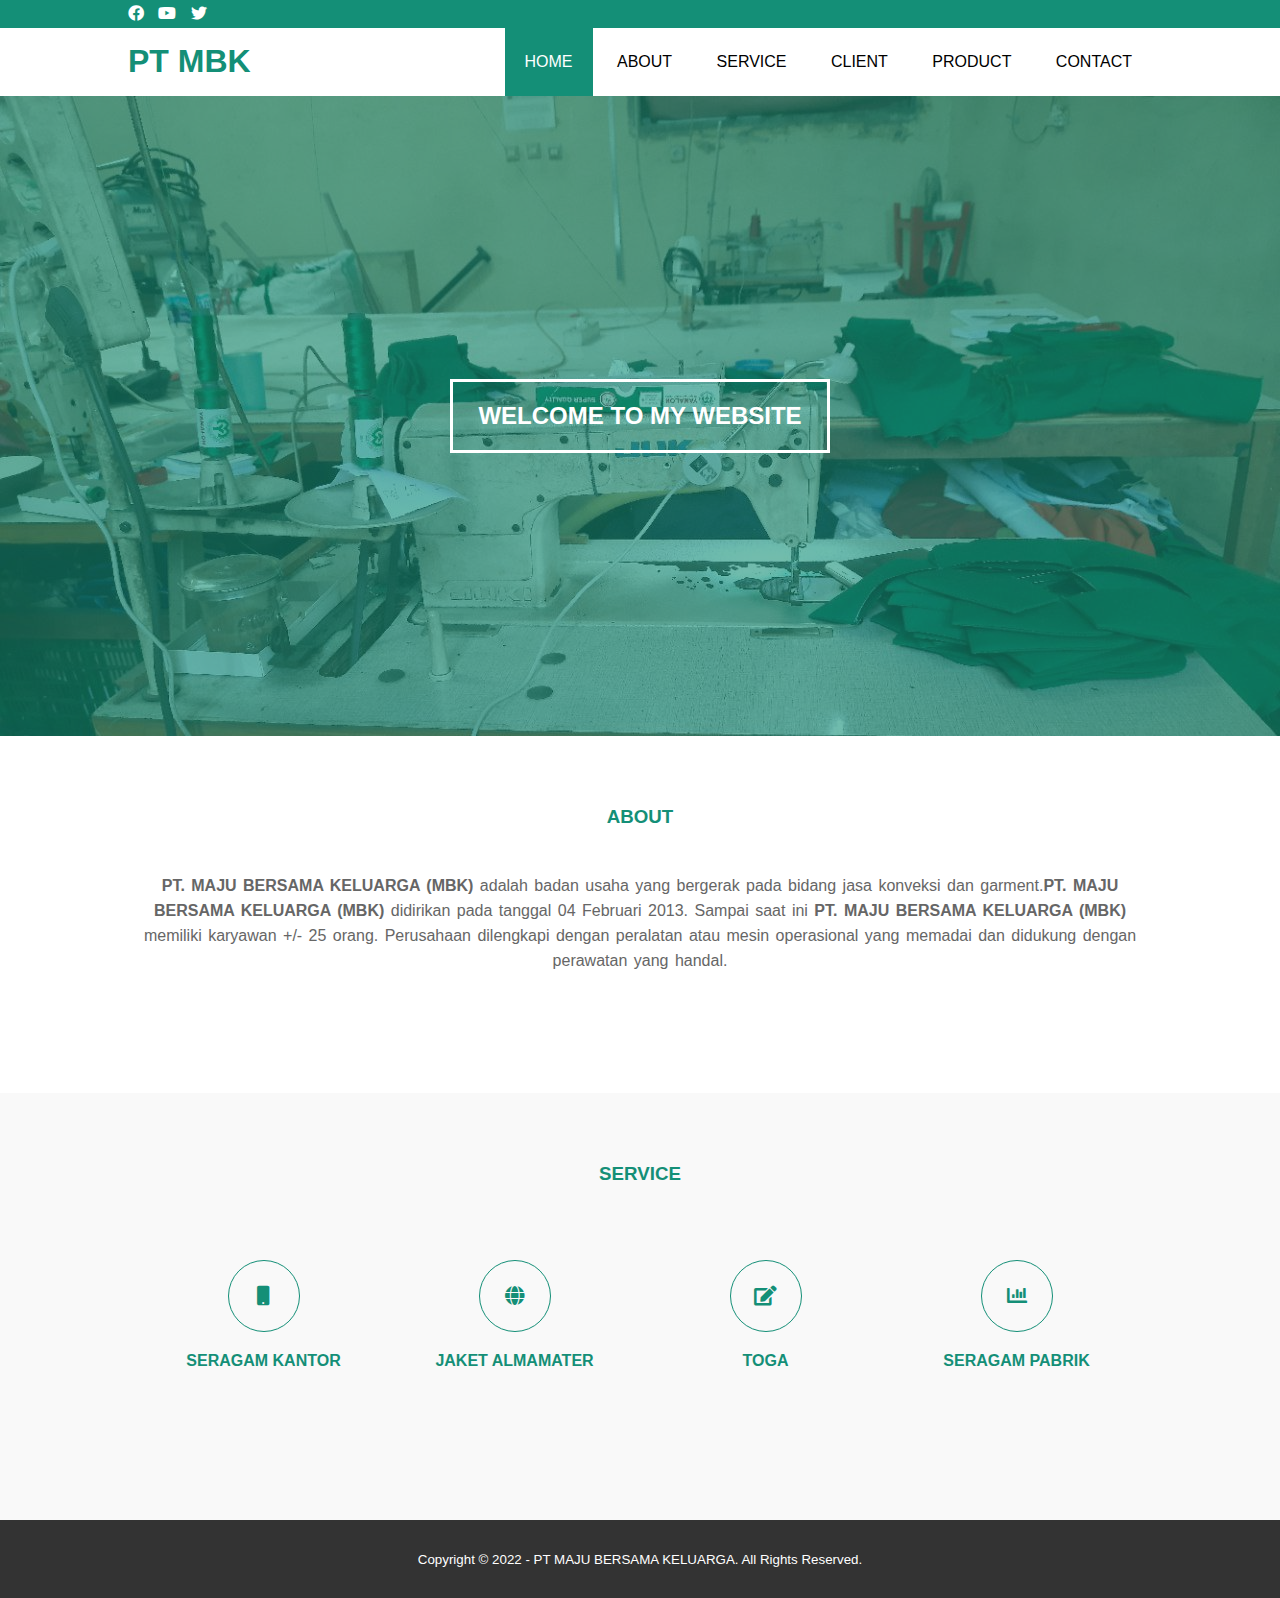
<file: index.html>
<!DOCTYPE html>
<html>
<head>
	<meta charset="utf-8">
	<meta name="viewport" content="width=device-width, initial-scale=1">
	<title>PT Maju Bersama Keluarga</title>
	<link rel="stylesheet" type="text/css" href="css/style.css">
	<link rel="stylesheet" type="text/css" href="https://cdnjs.cloudflare.com/ajax/libs/font-awesome/5.13.0/css/all.min.css">
	<script src="https://code.jquery.com/jquery-3.5.1.min.js" integrity="sha256-9/aliU8dGd2tb6OSsuzixeV4y/faTqgFtohetphbbj0=" crossorigin="anonymous"></script>
</head>
<body>
	<!-- loader -->
	<div class="bg-loader">
		<div class="loader"></div>
	</div>

	<!-- header -->
	<div class="medsos">
		<div class="container">
			<ul>
				<li><a href="#"><i class="fab fa-facebook"></i></a></li>
				<li><a href="#"><i class="fab fa-youtube"></i></a></li>
				<li><a href="#"><i class="fab fa-twitter"></i></a></li>
			</ul>
		</div>
	</div>
	<header>
		<div class="container">
			<h1><a href="index.html">PT MBK</a></h1>
			<ul>
				<li class="active"><a href="index.html">HOME</a></li>
				<li><a href="about.html">ABOUT</a></li>
				<li><a href="service.html">SERVICE</a></li>
				<li><a href="client.html">CLIENT</a></li>
				<li><a href="product.html">PRODUCT</a></li>
				<li><a href="contact.html">CONTACT</a></li>
			</ul>
		</div>
	</header>

	<!-- banner -->
	<section class="banner">
		<h2>WELCOME TO MY WEBSITE</h2>
	</section>

	<!-- about -->
	<section class="about">
		<div class="container">
			<h3>ABOUT</h3>
			<p><strong>PT. MAJU BERSAMA KELUARGA (MBK)</strong> adalah badan usaha yang bergerak pada bidang jasa konveksi dan garment.<strong>PT. MAJU BERSAMA KELUARGA (MBK)</strong> didirikan pada tanggal 04 Februari 2013. Sampai saat ini <strong>PT. MAJU BERSAMA KELUARGA (MBK)</strong> memiliki karyawan +/- 25 orang. 
            Perusahaan dilengkapi dengan peralatan atau mesin operasional yang memadai dan didukung dengan perawatan yang handal.</p>
		</div>
	</section>

	<!-- service -->
	<section class="service">
		<div class="container">
			<h3>SERVICE</h3>
			<div class="box">
				<div class="col-4">
					<div class="icon"><i class="fas fa-mobile"></i></div>
					<h4>SERAGAM KANTOR</h4>
				</div>
				<div class="col-4">
					<div class="icon"><i class="fas fa-globe"></i></div>
					<h4>JAKET ALMAMATER</h4>
				</div>
				<div class="col-4">
					<div class="icon"><i class="fas fa-edit"></i></div>
					<h4>TOGA</h4>
				</div>
				<div class="col-4">
					<div class="icon"><i class="fas fa-chart-bar"></i></div>
					<h4>SERAGAM PABRIK</h4>
				</div>
			</div>
		</div>
	</section>

	<!-- footer -->
	<footer>
		<div class="container">
			<small>Copyright &copy; 2022 - PT MAJU BERSAMA KELUARGA. All Rights Reserved.</small>
		</div>
	</footer>

	<!--JavaScript at end of body for optimized loading-->
      <script type="text/javascript" src="js/materialize.min.js"></script>
     


	<script type="text/javascript">
		$(document).ready(function(){
			$(".bg-loader").hide();
		})

		const materialbox = document.querySelectorAll('.materialboxed');
        M.Materialbox.init(materialbox);

        
	</script>
</body>
</html>
</file>
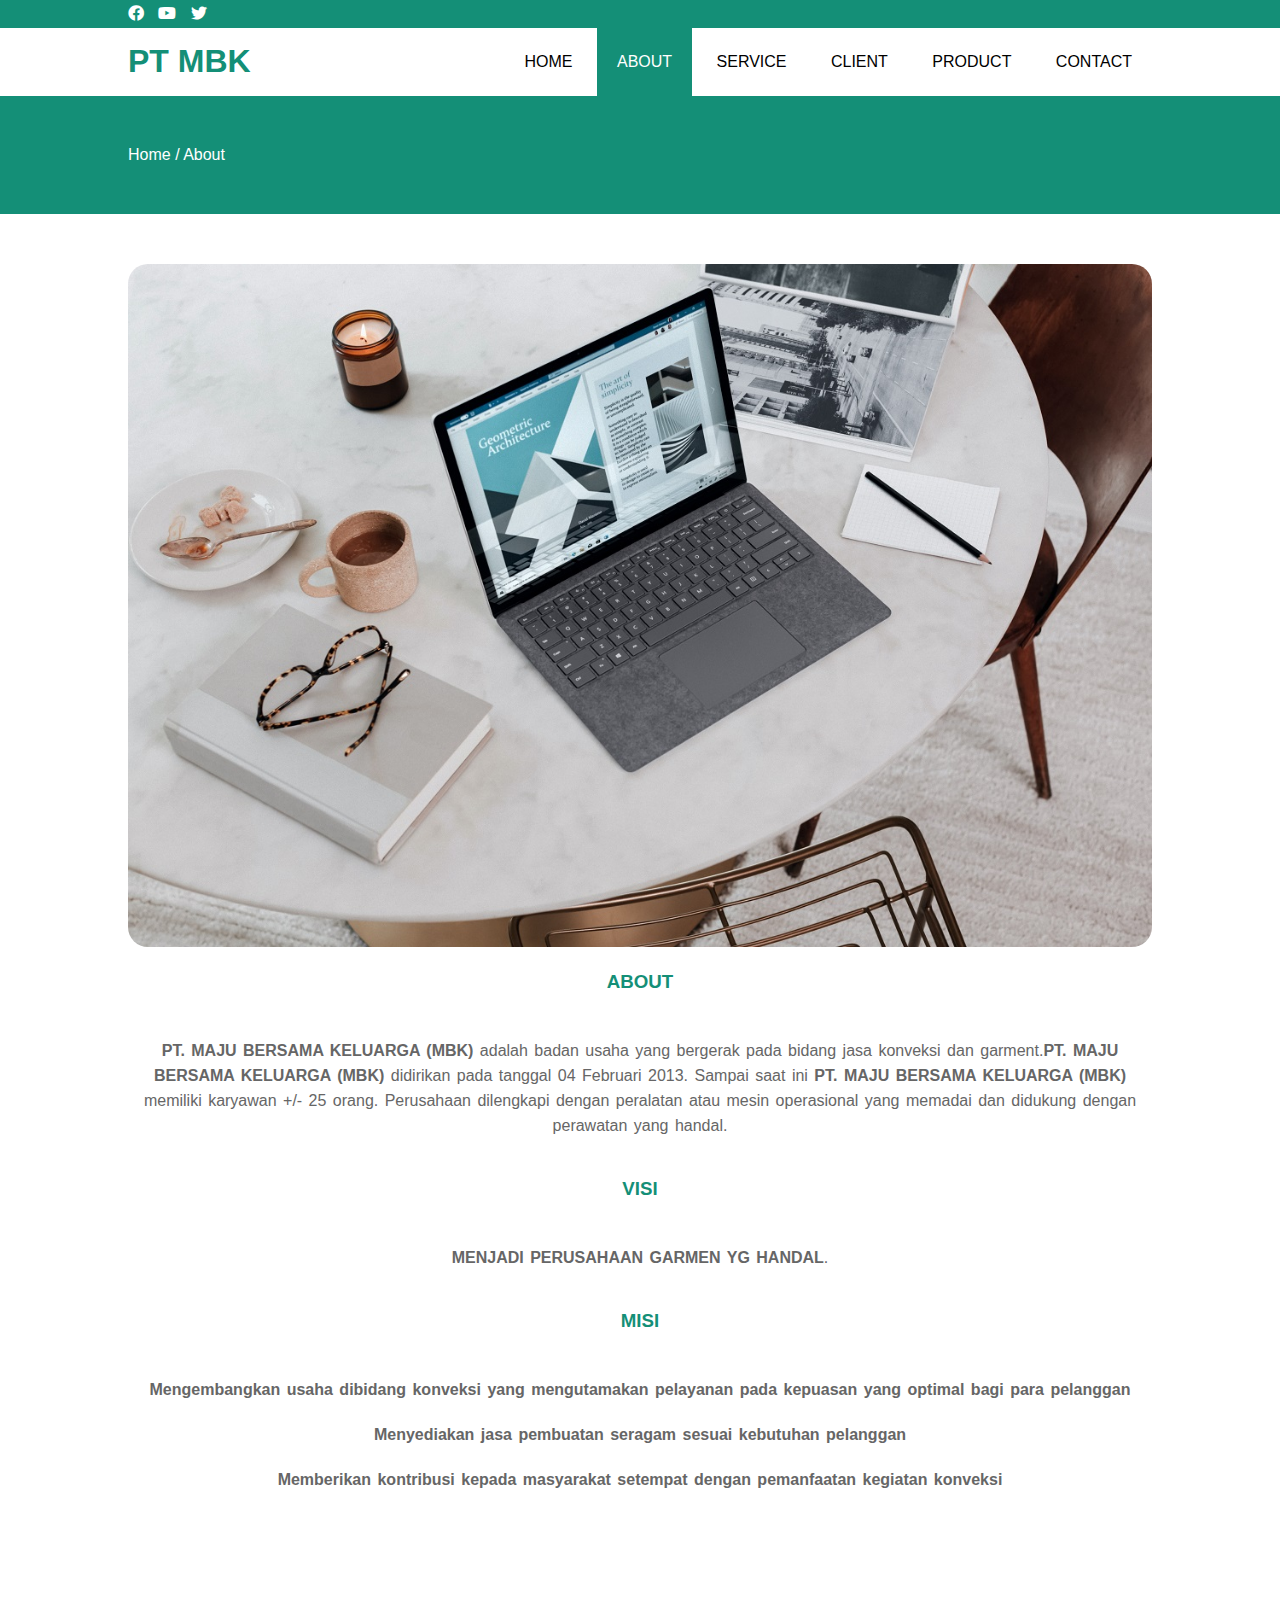
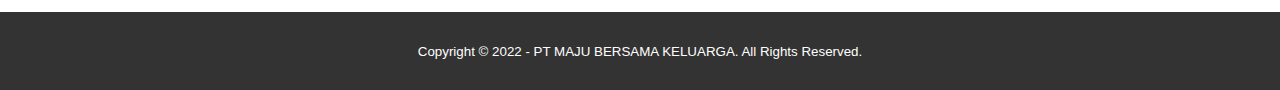
<file: about.html>
<!DOCTYPE html>
<html>
<head>
	<meta charset="utf-8">
	<meta name="viewport" content="width=device-width, initial-scale=1">
	<title>PT Maju Bersama Keluarga</title>
	<link rel="stylesheet" type="text/css" href="css/style.css">
	<link rel="stylesheet" type="text/css" href="https://cdnjs.cloudflare.com/ajax/libs/font-awesome/5.13.0/css/all.min.css">
	<script src="https://code.jquery.com/jquery-3.5.1.min.js" integrity="sha256-9/aliU8dGd2tb6OSsuzixeV4y/faTqgFtohetphbbj0=" crossorigin="anonymous"></script>
</head>
<body>
	<!-- loader -->
	<div class="bg-loader">
		<div class="loader"></div>
	</div>

	<!-- header -->
	<div class="medsos">
		<div class="container">
			<ul>
				<li><a href="#"><i class="fab fa-facebook"></i></a></li>
				<li><a href="#"><i class="fab fa-youtube"></i></a></li>
				<li><a href="#"><i class="fab fa-twitter"></i></a></li>
			</ul>
		</div>
	</div>
	<header>
		<div class="container">
			<h1><a href="index.html">PT MBK</a></h1>
			<ul>
				<li><a href="index.html">HOME</a></li>
				<li class="active"><a href="about.html">ABOUT</a></li>
				<li><a href="service.html">SERVICE</a></li>
				<li><a href="client.html">CLIENT</a></li>
				<li><a href="product.html">PRODUCT</a></li>
				<li><a href="contact.html">CONTACT</a></li>
			</ul>
		</div>
	</header>

	<!-- label -->
	<section class="label">
		<div class="container">
			<p>Home / About</p>
		</div>
	</section>

	<!-- about -->
	<section class="about">
		<div class="container">
			<img src="img/banner2.jpg" width="100%">
			<h3>ABOUT</h3>
			<p><strong>PT. MAJU BERSAMA KELUARGA (MBK)</strong> adalah badan usaha yang bergerak pada bidang jasa konveksi dan garment.<strong>PT. MAJU BERSAMA KELUARGA (MBK)</strong> didirikan pada tanggal 04 Februari 2013. Sampai saat ini <strong>PT. MAJU BERSAMA KELUARGA (MBK)</strong> memiliki karyawan +/- 25 orang. 
            Perusahaan dilengkapi dengan peralatan atau mesin operasional yang memadai dan didukung dengan perawatan yang handal.</p>
			<h3>VISI</h3>
			<p><strong>MENJADI PERUSAHAAN GARMEN YG HANDAL</strong>.</p>
			<h3>MISI</h3>
			<p><strong>Mengembangkan usaha dibidang konveksi yang mengutamakan pelayanan pada kepuasan yang optimal bagi para pelanggan</strong></p>
			<p><strong>Menyediakan jasa pembuatan seragam sesuai kebutuhan pelanggan</strong></p>
			<p><strong>Memberikan kontribusi kepada masyarakat setempat dengan pemanfaatan kegiatan konveksi</strong></p>
		</div>	
		
	</section>

	<!-- footer -->
	<footer>
		<div class="container">
			<small>Copyright &copy; 2022 - PT MAJU BERSAMA KELUARGA. All Rights Reserved.</small>
		</div>
	</footer>

	<!--JavaScript at end of body for optimized loading-->
      <script type="text/javascript" src="js/materialize.min.js"></script>
     


	<script type="text/javascript">
		$(document).ready(function(){
			$(".bg-loader").hide();
		})

		const materialbox = document.querySelectorAll('.materialboxed');
        M.Materialbox.init(materialbox);


	</script>
</body>
</html>
</file>
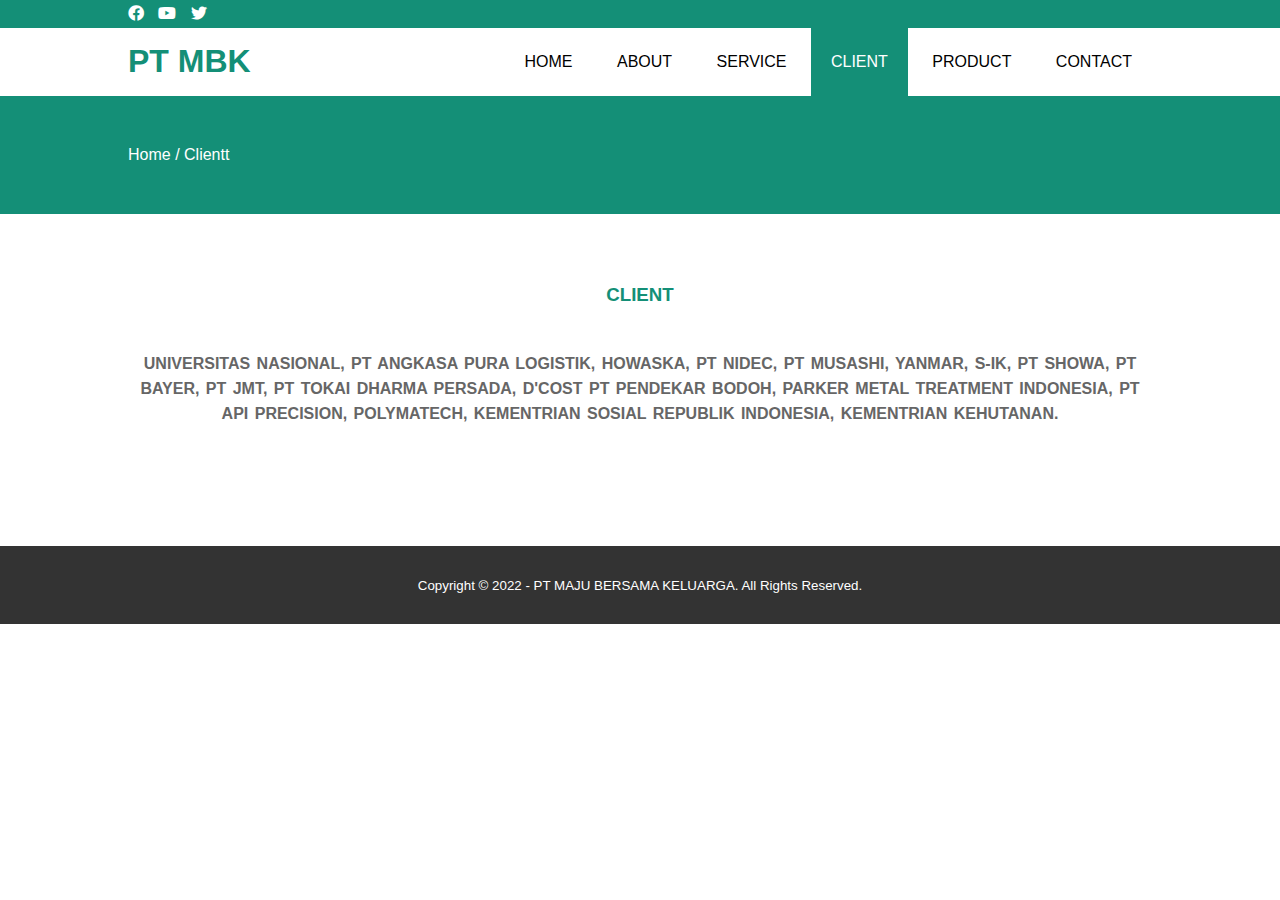
<file: client.html>
<!DOCTYPE html>
<html>
<head>
	<meta charset="utf-8">
	<meta name="viewport" content="width=device-width, initial-scale=1">
	<title>PT Maju Bersama Keluarga</title>
	<link rel="stylesheet" type="text/css" href="css/style.css">
	<link rel="stylesheet" type="text/css" href="https://cdnjs.cloudflare.com/ajax/libs/font-awesome/5.13.0/css/all.min.css">
	<script src="https://code.jquery.com/jquery-3.5.1.min.js" integrity="sha256-9/aliU8dGd2tb6OSsuzixeV4y/faTqgFtohetphbbj0=" crossorigin="anonymous"></script>
</head>
<body>
	<!-- loader -->
	<div class="bg-loader">
		<div class="loader"></div>
	</div>

	<!-- header -->
	<div class="medsos">
		<div class="container">
			<ul>
				<li><a href="#"><i class="fab fa-facebook"></i></a></li>
				<li><a href="#"><i class="fab fa-youtube"></i></a></li>
				<li><a href="#"><i class="fab fa-twitter"></i></a></li>
			</ul>
		</div>
	</div>
	<header>
		<div class="container">
			<h1><a href="index.html">PT MBK</a></h1>
			<ul>
				<li><a href="index.html">HOME</a></li>
				<li><a href="about.html">ABOUT</a></li>
				<li><a href="service.html">SERVICE</a></li>
				<li class="active"><a href="client.html">CLIENT</a></li>
				<li><a href="product.html">PRODUCT</a></li>
				<li><a href="contact.html">CONTACT</a></li>
			</ul>
		</div>
	</header>

	<!-- label -->
	<section class="label">
		<div class="container">
			<p>Home / Clientt</p>
		</div>
	</section>

	<!-- Client -->
	<section class="about">
		<div class="container">
		  <h3>CLIENT</h3>
			<p><strong>UNIVERSITAS NASIONAL, PT ANGKASA PURA LOGISTIK, HOWASKA, PT NIDEC, PT MUSASHI, YANMAR, S-IK, PT SHOWA, PT BAYER, PT JMT, PT TOKAI DHARMA PERSADA, D'COST PT PENDEKAR BODOH, PARKER METAL TREATMENT INDONESIA, PT API PRECISION, POLYMATECH, KEMENTRIAN SOSIAL REPUBLIK INDONESIA, KEMENTRIAN KEHUTANAN.</strong></p>
		</div>
	</section>	
			


	<!-- footer -->
	<footer>
		<div class="container">
			<small>Copyright &copy; 2022 - PT MAJU BERSAMA KELUARGA. All Rights Reserved.</small>
		</div>
	</footer>

	<!--JavaScript at end of body for optimized loading-->
      <script type="text/javascript" src="js/materialize.min.js"></script>
     


	<script type="text/javascript">
		$(document).ready(function(){
			$(".bg-loader").hide();
		})

		const materialbox = document.querySelectorAll('.materialboxed');
        M.Materialbox.init(materialbox);

        
	</script>
</body>
</html>
</file>
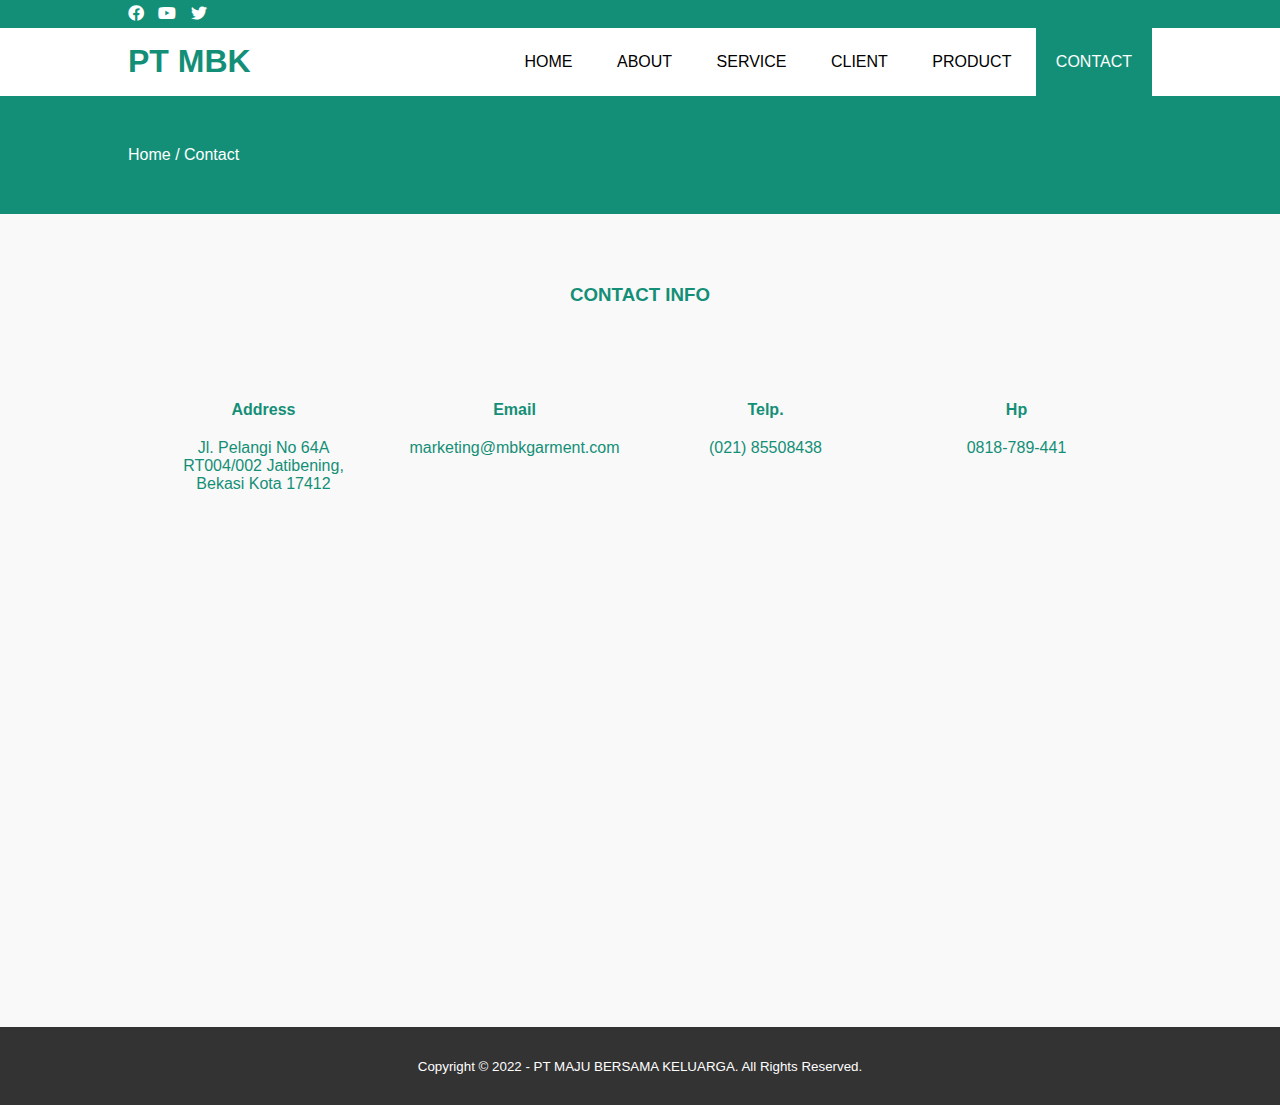
<file: contact.html>
<!DOCTYPE html>
<html>
<head>
	<meta charset="utf-8">
	<meta name="viewport" content="width=device-width, initial-scale=1">
	<title>PT Maju Bersama Keluarga</title>
	<link rel="stylesheet" type="text/css" href="css/style.css">
	<link rel="stylesheet" type="text/css" href="https://cdnjs.cloudflare.com/ajax/libs/font-awesome/5.13.0/css/all.min.css">
	<script src="https://code.jquery.com/jquery-3.5.1.min.js" integrity="sha256-9/aliU8dGd2tb6OSsuzixeV4y/faTqgFtohetphbbj0=" crossorigin="anonymous"></script>
</head>
<body>
	<!-- loader -->
	<div class="bg-loader">
		<div class="loader"></div>
	</div>

	<!-- header -->
	<div class="medsos">
		<div class="container">
			<ul>
				<li><a href="#"><i class="fab fa-facebook"></i></a></li>
				<li><a href="#"><i class="fab fa-youtube"></i></a></li>
				<li><a href="#"><i class="fab fa-twitter"></i></a></li>
			</ul>
		</div>
	</div>
	<header>
		<div class="container">
			<h1><a href="index.html">PT MBK</a></h1>
			<ul>
				<li><a href="index.html">HOME</a></li>
				<li><a href="about.html">ABOUT</a></li>
				<li><a href="service.html">SERVICE</a></li>
				<li><a href="client.html">CLIENT</a></li>
				<li><a href="product.html">PRODUCT</a></li>
				<li class="active"><a href="contact.html">CONTACT</a></li>
			</ul>
		</div>
	</header>

	<!-- label -->
	<section class="label">
		<div class="container">
			<p>Home / Contact</p>
		</div>
	</section>

	<!-- service -->
	<section class="service">
		<div class="container">
			<h3>CONTACT INFO</h3>
			<div class="box">
				<div class="col-4">
					<h4>Address</h4>
					<p>Jl. Pelangi No 64A RT004/002 Jatibening, Bekasi Kota 17412</p>
				</div>
				<div class="col-4">
					<h4>Email</h4>
					<p>marketing@mbkgarment.com</p>
				</div>
				<div class="col-4">
					<h4>Telp.</h4>
					<p>(021) 85508438</p>
				</div>
				<div class="col-4">
					<h4>Hp</h4>
					<p>0818-789-441</p>
				</div>
			</div>
			<iframe src="https://www.google.com/maps/embed?pb=!1m18!1m12!1m3!1d3966.023102600969!2d106.95445679999999!3d-6.260686999999999!2m3!1f0!2f0!3f0!3m2!1i1024!2i768!4f13.1!3m3!1m2!1s0x2e698d0690e222e1%3A0x5068b5e711935eb7!2sPT.%20Maju%20Bersama%20Keluarga!5e0!3m2!1sid!2sid!4v1660113449975!5m2!1sid!2sid" width="100%" height="400" style="border:0;" allowfullscreen="" loading="lazy" referrerpolicy="no-referrer-when-downgrade"></iframe>
		</div>
	</section>

	<!-- footer -->
	<footer>
		<div class="container">
			<small>Copyright &copy; 2022 - PT MAJU BERSAMA KELUARGA. All Rights Reserved.</small>
		</div>
	</footer>

	<!--JavaScript at end of body for optimized loading-->
      <script type="text/javascript" src="js/materialize.min.js"></script>
     


	<script type="text/javascript">
		$(document).ready(function(){
			$(".bg-loader").hide();
		})

		const materialbox = document.querySelectorAll('.materialboxed');
        M.Materialbox.init(materialbox);

        
	</script>
</body>
</html>
</file>
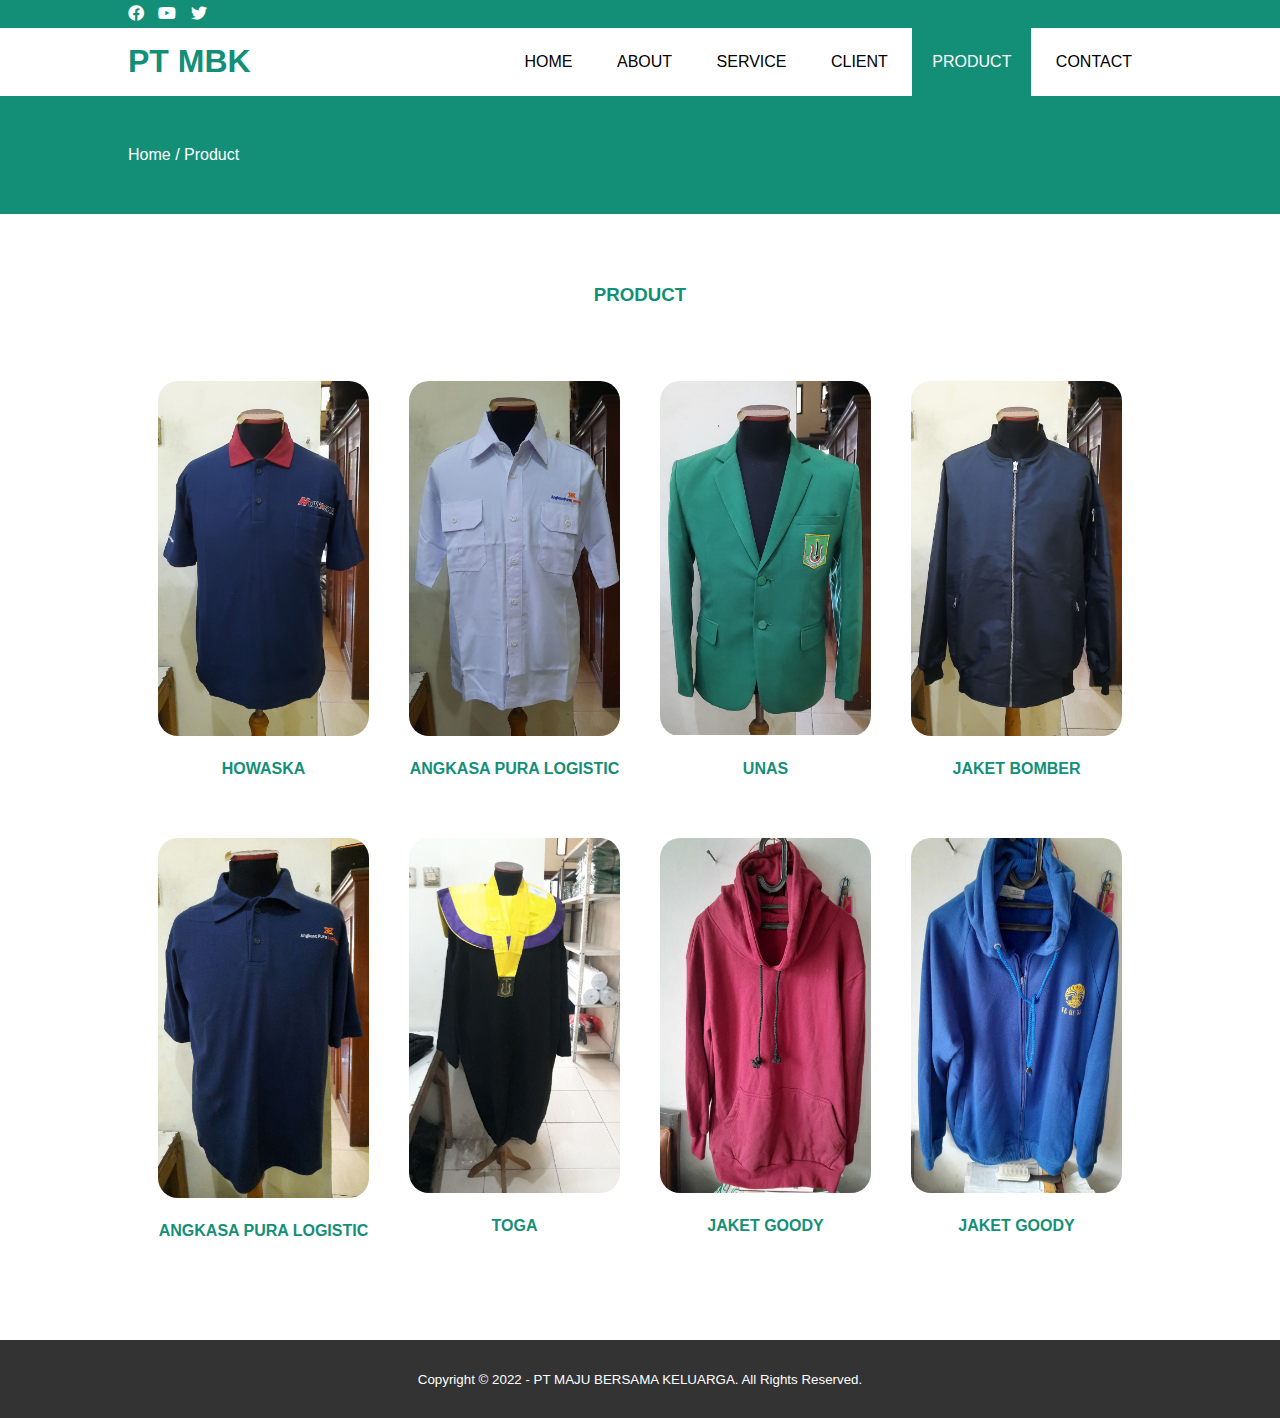
<file: product.html>
<!DOCTYPE html>
<html>
<head>
	<meta charset="utf-8">
	<meta name="viewport" content="width=device-width, initial-scale=1">
	<title>PT Maju Bersama Keluarga</title>
	<link rel="stylesheet" type="text/css" href="css/style.css">
	<link rel="stylesheet" type="text/css" href="https://cdnjs.cloudflare.com/ajax/libs/font-awesome/5.13.0/css/all.min.css">
	<script src="https://code.jquery.com/jquery-3.5.1.min.js" integrity="sha256-9/aliU8dGd2tb6OSsuzixeV4y/faTqgFtohetphbbj0=" crossorigin="anonymous"></script>
</head>
<body>
	<!-- loader -->
	<div class="bg-loader">
		<div class="loader"></div>
	</div>

	<!-- header -->
	<div class="medsos">
		<div class="container">
			<ul>
				<li><a href="#"><i class="fab fa-facebook"></i></a></li>
				<li><a href="#"><i class="fab fa-youtube"></i></a></li>
				<li><a href="#"><i class="fab fa-twitter"></i></a></li>
			</ul>
		</div>
	</div>
	<header>
		<div class="container">
			<h1><a href="index.html">PT MBK</a></h1>
			<ul>
				<li><a href="index.html">HOME</a></li>
				<li><a href="about.html">ABOUT</a></li>
				<li><a href="service.html">SERVICE</a></li>
				<li><a href="client.html">CLIENT</a></li>
				<li class="active"><a href="product.html">PRODUCT</a></li>
				<li><a href="contact.html">CONTACT</a></li>
			</ul>
		</div>
	</header>

	<!-- label -->
	<section class="label">
		<div class="container">
			<p>Home / Product</p>
		</div>
	</section>

	<!-- product -->
	<section class="product">
		<div class="container">
			<h3>PRODUCT</h3>
			<div class="box">
				<div class="col-4">
					<img src="img/portfolio/7.jpg" width="100%">
					<h4>HOWASKA</h4>
				</div>
				<div class="col-4">
					<img src="img/portfolio/8.jpg" width="100%">
					<h4>ANGKASA PURA LOGISTIC</h4>
				</div>
				<div class="col-4">
					<img src="img/portfolio/9.jpg" width="100%">
					<h4>UNAS</h4>
				</div>
				<div class="col-4">
					<img src="img/portfolio/10.jpg" width="100%">
					<h4>JAKET BOMBER</h4>
				</div>	
				<div class="col-4">
					<img src="img/portfolio/11.jpg" width="100%">
					<h4>ANGKASA PURA LOGISTIC</h4>
				</div>
				<div class="col-4">
					<img src="img/portfolio/12.jpg" width="100%">
					<h4>TOGA</h4>
				</div>
				<div class="col-4">
					<img src="img/portfolio/13.jpg" width="100%">
					<h4>JAKET GOODY</h4>
				</div>
				<div class="col-4">
					<img src="img/portfolio/14.jpg" width="100%">
					<h4>JAKET GOODY</h4>
				</div>
			</div>
		</div>
	</section>
	<!-- footer -->
	<footer>
		<div class="container">
			<small>Copyright &copy; 2022 - PT MAJU BERSAMA KELUARGA. All Rights Reserved.</small>
		</div>
	</footer>

	<!--JavaScript at end of body for optimized loading-->
      <script type="text/javascript" src="js/materialize.min.js"></script>
     


	<script type="text/javascript">
		$(document).ready(function(){
			$(".bg-loader").hide();
		})

		const materialbox = document.querySelectorAll('.materialboxed');
        M.Materialbox.init(materialbox);

        
	</script>
</body>
</html>
</file>
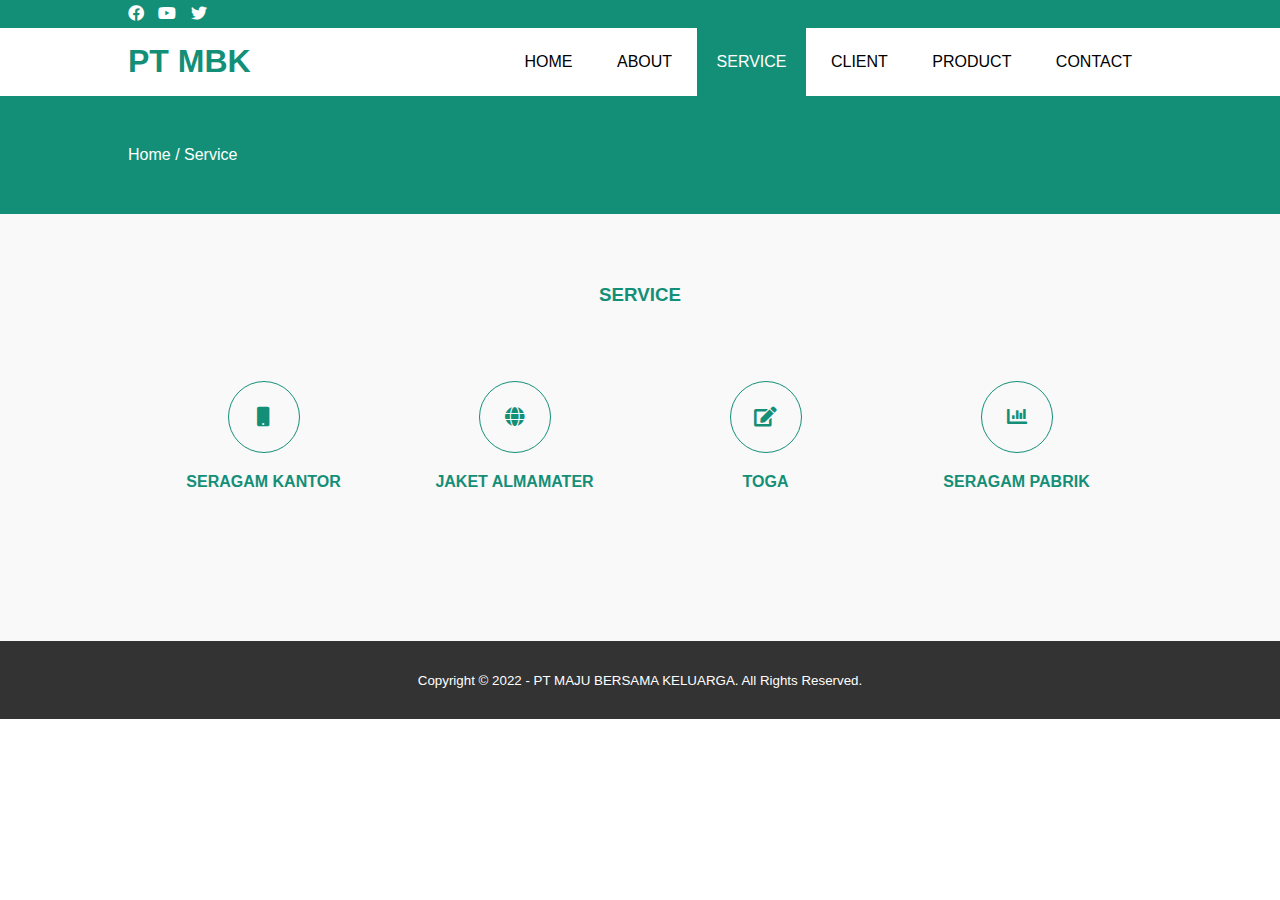
<file: service.html>
<!DOCTYPE html>
<html>
<head>
	<meta charset="utf-8">
	<meta name="viewport" content="width=device-width, initial-scale=1">
	<title>Dzulfikar Nurfikri</title>
	<link rel="stylesheet" type="text/css" href="css/style.css">
	<link rel="stylesheet" type="text/css" href="https://cdnjs.cloudflare.com/ajax/libs/font-awesome/5.13.0/css/all.min.css">
	<script src="https://code.jquery.com/jquery-3.5.1.min.js" integrity="sha256-9/aliU8dGd2tb6OSsuzixeV4y/faTqgFtohetphbbj0=" crossorigin="anonymous"></script>
</head>
<body>
	<!-- loader -->
	<div class="bg-loader">
		<div class="loader"></div>
	</div>

	<!-- header -->
	<div class="medsos">
		<div class="container">
			<ul>
				<li><a href="#"><i class="fab fa-facebook"></i></a></li>
				<li><a href="#"><i class="fab fa-youtube"></i></a></li>
				<li><a href="#"><i class="fab fa-twitter"></i></a></li>
			</ul>
		</div>
	</div>
	<header>
		<div class="container">
			<h1><a href="index.html">PT MBK</a></h1>
			<ul>
				<li><a href="index.html">HOME</a></li>
				<li><a href="about.html">ABOUT</a></li>
				<li class="active"><a href="service.html">SERVICE</a></li>
				<li><a href="client.html">CLIENT</a></li>
				<li><a href="product.html">PRODUCT</a></li>
				<li><a href="contact.html">CONTACT</a></li>
			</ul>
		</div>
	</header>

	<!-- label -->
	<section class="label">
		<div class="container">
			<p>Home / Service</p>
		</div>
	</section>

	<!-- service -->
	<section class="service">
		<div class="container">
			<h3>SERVICE</h3>
			<div class="box">
				<div class="col-4">
					<div class="icon"><i class="fas fa-mobile"></i></div>
					<h4>SERAGAM KANTOR</h4>
				</div>
				<div class="col-4">
					<div class="icon"><i class="fas fa-globe"></i></div>
					<h4>JAKET ALMAMATER</h4>
				</div>
				<div class="col-4">
					<div class="icon"><i class="fas fa-edit"></i></div>
					<h4>TOGA</h4>
				</div>
				<div class="col-4">
					<div class="icon"><i class="fas fa-chart-bar"></i></div>
					<h4>SERAGAM PABRIK</h4>
				</div>
			</div>
		</div>
	</section>

	<!-- footer -->
	<footer>
		<div class="container">
			<small>Copyright &copy; 2022 - PT MAJU BERSAMA KELUARGA. All Rights Reserved.</small>
		</div>
	</footer>

	<!--JavaScript at end of body for optimized loading-->
      <script type="text/javascript" src="js/materialize.min.js"></script>
     


	<script type="text/javascript">
		$(document).ready(function(){
			$(".bg-loader").hide();
		})

		const materialbox = document.querySelectorAll('.materialboxed');
        M.Materialbox.init(materialbox);

        
	</script>
</body>
</html>
</file>
<file: css/style.css>
* {
	padding:0;
	margin:0;
	font-family: sans-serif;
}
a {
	color: inherit;
	text-decoration: none;
}
.medsos {
	padding:5px 0;
	background-color: #148F77;
}
.medsos ul li {
	display: inline-block;
	color: #fff;
	margin-right: 10px;
}
.container {
	width:80%;
	margin:0 auto;
}
.container:after {
	content:'';
	display: block;
	clear: both;
}
header h1 {
	float: left;
	padding:15px 0;
	color: #148F77;
}
header ul {
	float: right;
}
header ul li {
	display: inline-block;
}
header ul li a {
	padding:25px 20px;
	display: inline-block;
}
header ul li a:hover {
	background-color: #148F77;
	color: #fff;
}
.active {
	background-color: #148F77;
	color: #fff;
}
.banner {
	height: 60vh;
	background-image: url('../img/banner.jpg');
	background-size: cover;
	position: relative;
	display: flex;
	justify-content: center;
	align-items: center;
}
.banner:after {
	content:'';
	display: block;
	position: absolute;
	top: 0;
	left: 0;
	right: 0;
	bottom: 0;
	background-color: rgba(20, 143, 119, .6);
}
.banner h2 {
	color: #fff;
	z-index: 1;
	padding: 20px 25px;
	border:3px solid #fff;
}
section {
	padding:50px 0;
}
section h3 {
	text-align: center;
	padding:20px 0;
	color: #148F77;
	margin-bottom: 25px;
}
.about,
.service {
	padding-bottom: 100px;
}
.about p {
	color: #666;
	word-spacing: 2px;
	line-height: 25px;
	margin-bottom: 20px;
	text-align: center;
}
.service {
	background-color: #f9f9f9;
}
.box {
	color: #148F77;
}
.box:after {
	content: '';
	display: block;
	clear: both;
}
.box .col-4 {
	width:25%;
	padding:20px;
	box-sizing: border-box;
	text-align: center;
	float: left;
	
}

}
 .wrapper {
 	 display: grid;
 	 grid-template-columns: repeat(auto-fit, minmax(400px, 1fr));
 	 grid-gap: 5px;
 }
 img{
 	width: 100%;
 	border-radius: 20px;
 }
 .box{
 	padding: 10px;
 } 
.icon {
	width:70px;
	height:70px;
	border:1px solid;
	border-radius: 50%;
	text-align: center;
	line-height: 70px;
	font-size: 20px;
	margin:0 auto;
}
.box .col-4 h4 {
	margin:20px 0;
}
footer {
	padding:30px 0;
	background-color: #333;
	color: #fff;
	text-align: center;
}
.bg-loader {
	background-color: #eee;
	position: fixed;
	top: 0;
	left: 0;
	right: 0;
	bottom: 0;
	z-index: 9999;
	display: flex;
	justify-content: center;
	align-items: center;
}
.bg-loader .loader {
	width:100px;
	height: 100px;
	border:3px solid #fff;
	border-radius: 50%;
	border-top-color: #148F77;
	border-right-color: #148F77;
	border-bottom-color: #148F77;
	animation: puterin .8s linear infinite;
}
.label {
	background-color: #148F77;
	color: #fff;
}
@keyframes puterin {
	100% {
		transform: rotate(360deg);
	}
}
@media screen and (max-width: 768px){
	.container {
		width:90%;
	}
	header h1 {
		text-align: center;
		float: none;
	}
	header ul {
		text-align: center;
		float: none;
	}
	.box .col-4 {
		width:100%;
		float: none;
		margin-bottom: 20px;
	}
}
</file>
